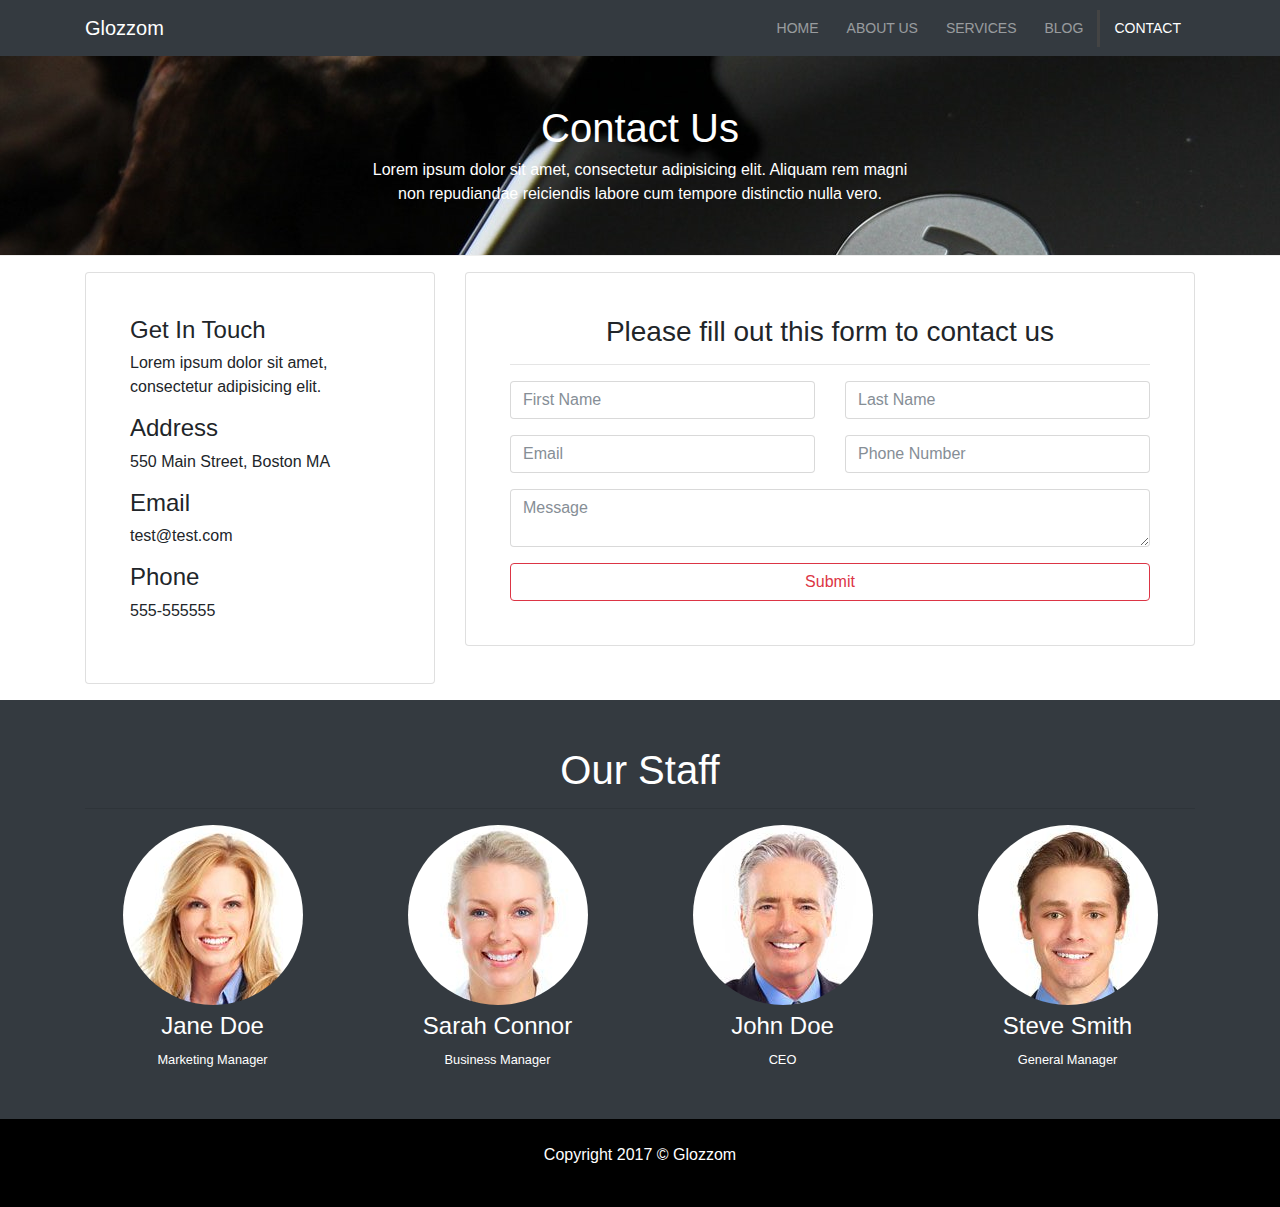
<file: src/contact.html>
<!DOCTYPE html>
<html lang="en">

<head>
    <meta charset="UTF-8">
    <meta name="viewport" content="width=device-width, initial-scale=1.0">
    <meta http-equiv="X-UA-Compatible" content="ie=edge">
    <title>Glozzom Theme</title>
    <link rel="stylesheet" href="css/font-awesome.min.css">
    <link rel="stylesheet" href="css/bootstrap.css">
    <link rel="stylesheet" href="css/style.css">
</head>

<body>


    <nav class="navbar navbar-expand-sm navbar-dark bg-dark">
        <div class="container">
            <a href="index.html" class="navbar-brand">Glozzom</a>
            <button class="navbar-toggler" data-toggle="collapse" data-target="#navNavbar">
                <span class="navbar-toggler-icon"></span>
            </button>
            <div class="collapse navbar-collapse" id=navNavbar>
                <ul class="navbar-nav ml-auto">
                    <li class="nav-item">
                        <a href="index.html" class="nav-link">Home</a>
                    </li>
                    <li class="nav-item">
                        <a href="about.html" class="nav-link">About Us</a>
                    </li>
                    <li class="nav-item">
                        <a href="services.html" class="nav-link">Services</a>
                    </li>
                    <li class="nav-item">
                        <a href="Blog.html" class="nav-link">Blog</a>
                    </li>
                    <li class="nav-item active">
                        <a href="contact.html" class="nav-link">Contact</a>
                    </li>
                </ul>
            </div>
        </div>
    </nav>

    <header id="page-header">
        <div class="container">
            <div class="row">
                <div class="col-md-6 m-auto text-center">
                    <h1>Contact Us</h1>
                    <p>Lorem ipsum dolor sit amet, consectetur adipisicing elit. Aliquam rem magni non repudiandae reiciendis labore cum tempore distinctio nulla vero.</p>
                </div>
            </div>
        </div>
    </header>

    <!-- CONTACT SECTION -->
    <section id="contact" class="py-3">
        <div class="container">
            <div class="row">
                <div class="col-md-4">
                    <div class="card p-4">
                        <div class="card-body">
                            <h4>Get In Touch</h4>
                            <p>Lorem ipsum dolor sit amet, consectetur adipisicing elit.</p>
                            <h4>Address</h4>
                            <p>550 Main Street, Boston MA</p>
                            <h4>Email</h4>
                            <p>test@test.com</p>
                            <h4>Phone</h4>
                            <p>555-555555</p>
                        </div>
                    </div>
                </div>
                <div class="col-md-8">
                    <div class="card p-4">
                        <div class="card-body">
                            <h3 class="text-center">Please fill out this form to contact us</h3>
                            <hr>
                            <div class="row">
                                <div class="col-md-6">
                                    <div class="form-group">
                                        <input type="text" class="form-control" placeholder="First Name">
                                    </div>
                                </div>
                                <div class="col-md-6">
                                    <div class="form-group">
                                        <input type="text" class="form-control" placeholder="Last Name">
                                    </div>
                                </div>
                                <div class="col-md-6">
                                    <div class="form-group">
                                        <input type="email" class="form-control" placeholder="Email">
                                    </div>
                                </div>
                                <div class="col-md-6">
                                    <div class="form-group">
                                        <input type="text" class="form-control" placeholder="Phone Number">
                                    </div>
                                </div>
                            </div>
                            <div class="row">
                                <div class="col-md-12">
                                    <div class="form-group">
                                        <textarea class="form-control" placeholder="Message"></textarea>
                                    </div>
                                </div>
                                <div class="col-md-12">
                                    <input type="submit" class="btn btn-outline-danger btn-block" name="" value="Submit">
                                </div>
                            </div>
                        </div>
                    </div>
                </div>
            </div>
        </div>
    </section>

    <!-- STAFF SECTION -->
    <section id="staff" class="py-5 text-center bg-dark text-white">
        <div class="container">
            <h1>Our Staff</h1>
            <hr>
            <div class="row">
                <div class="col-md-3">
                    <img src="img/person1.jpg" alt="" class="img-fluid rounded-circle mb-2">
                    <h4>Jane Doe</h4>
                    <small>Marketing  Manager</small>
                </div>
                <div class="col-md-3">
                    <img src="img/person2.jpg" alt="" class="img-fluid rounded-circle mb-2">
                    <h4>Sarah Connor</h4>
                    <small>Business Manager</small>
                </div>
                <div class="col-md-3">
                    <img src="img/person3.jpg" alt="" class="img-fluid rounded-circle mb-2">
                    <h4>John Doe</h4>
                    <small>CEO</small>
                </div>
                <div class="col-md-3">
                    <img src="img/person4.jpg" alt="" class="img-fluid rounded-circle mb-2">
                    <h4>Steve Smith</h4>
                    <small>General Manager</small>
                </div>
            </div>
        </div>
    </section>

    <footer id="main-footer" class="text-center p-4">
        <div class="container">
            <div class="row">
                <div class="col">
                    <p>Copyright 2017 &copy; Glozzom</p>
                </div>
            </div>
        </div>
    </footer>

    <script src="js/jquery.min.js"></script>
    <script src="js/popper.min.js"></script>
    <script src="js/bootstrap.min.js"></script>
    <script src="js/slick.js"></script>
    <script src="js/main.js"></script>
</body>

</html>
</file>
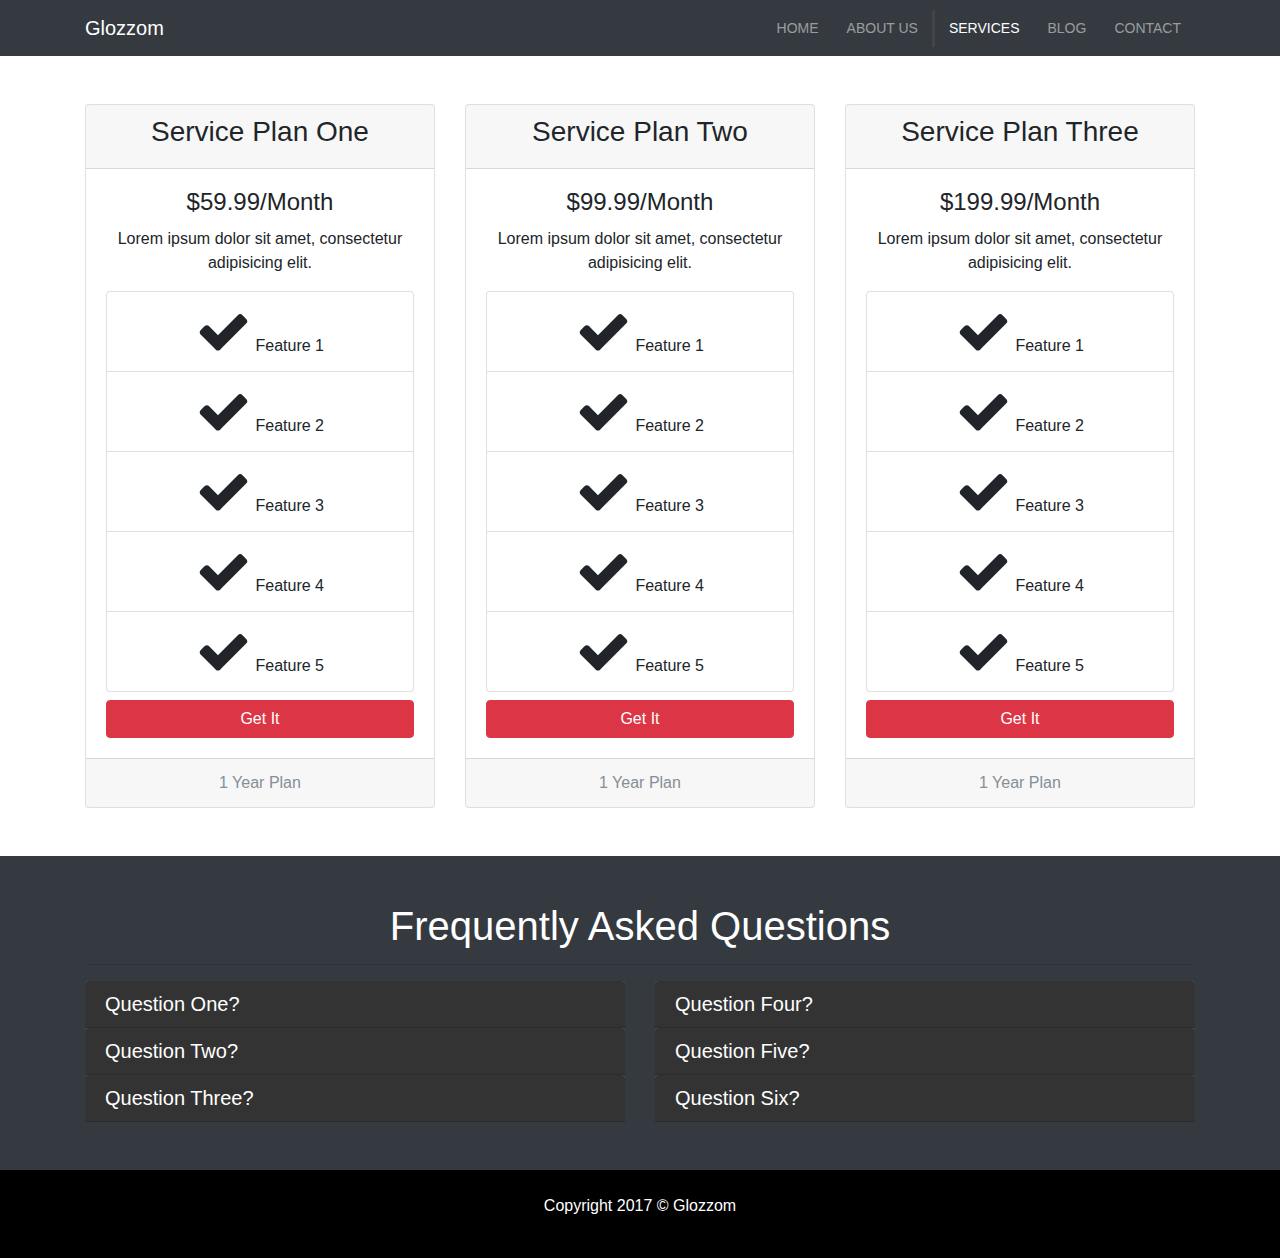
<file: src/services.html>
<!DOCTYPE html>
<html lang="en">

<head>
    <meta charset="UTF-8">
    <meta name="viewport" content="width=device-width, initial-scale=1.0">
    <meta http-equiv="X-UA-Compatible" content="ie=edge">
    <title>Glozzom Theme</title>
    <link rel="stylesheet" href="css/font-awesome.min.css">
    <link rel="stylesheet" href="css/bootstrap.css">
    <link rel="stylesheet" href="css/style.css">
    <link rel="stylesheet" type="text/css" href="css/slick.css" />
    <link rel="stylesheet" type="text/css" href="css/slick-theme.css" />
</head>

<body>


    <nav class="navbar navbar-expand-sm navbar-dark bg-dark">
        <div class="container">
            <a href="index.html" class="navbar-brand">Glozzom</a>
            <button class="navbar-toggler" data-toggle="collapse" data-target="#navNavbar">
                <span class="navbar-toggler-icon"></span>
            </button>
            <div class="collapse navbar-collapse" id=navNavbar>
                <ul class="navbar-nav ml-auto">
                    <li class="nav-item">
                        <a href="index.html" class="nav-link">Home</a>
                    </li>
                    <li class="nav-item">
                        <a href="about.html" class="nav-link">About Us</a>
                    </li>
                    <li class="nav-item active">
                        <a href="services.html" class="nav-link">Services</a>
                    </li>
                    <li class="nav-item">
                        <a href="Blog.html" class="nav-link">Blog</a>
                    </li>
                    <li class="nav-item">
                        <a href="contact.html" class="nav-link">Contact</a>
                    </li>
                </ul>
            </div>
        </div>
    </nav>

    <!-- SERVICES SECTION -->
    <section id="services" class="py-5">
        <div class="container">
            <div class="row">
                <div class="col-md-4">
                    <div class="card text-center">
                        <div class="card-header">
                            <h3>Service Plan One</h3>
                        </div>
                        <div class="card-body">
                            <h4 class="card-title">$59.99/Month</h4>
                            <p class="card-text">Lorem ipsum dolor sit amet, consectetur adipisicing elit.</p>
                            <ul class="list-group">
                                <li class="list-group-item"><i class="fa fa-check"></i> Feature 1</li>
                                <li class="list-group-item"><i class="fa fa-check"></i> Feature 2</li>
                                <li class="list-group-item"><i class="fa fa-check"></i> Feature 3</li>
                                <li class="list-group-item"><i class="fa fa-check"></i> Feature 4</li>
                                <li class="list-group-item"><i class="fa fa-check"></i> Feature 5</li>
                            </ul>
                            <a href="" class="btn btn-danger btn-block mt-2">Get It</a>
                        </div>
                        <div class="card-footer text-muted">
                            1 Year Plan
                        </div>
                    </div>
                </div>
                <div class="col-md-4">
                    <div class="card text-center">
                        <div class="card-header">
                            <h3>Service Plan Two</h3>
                        </div>
                        <div class="card-body">
                            <h4 class="card-title">$99.99/Month</h4>
                            <p class="card-text">Lorem ipsum dolor sit amet, consectetur adipisicing elit.</p>
                            <ul class="list-group">
                                <li class="list-group-item"><i class="fa fa-check"></i> Feature 1</li>
                                <li class="list-group-item"><i class="fa fa-check"></i> Feature 2</li>
                                <li class="list-group-item"><i class="fa fa-check"></i> Feature 3</li>
                                <li class="list-group-item"><i class="fa fa-check"></i> Feature 4</li>
                                <li class="list-group-item"><i class="fa fa-check"></i> Feature 5</li>
                            </ul>
                            <a href="" class="btn btn-danger btn-block mt-2">Get It</a>
                        </div>
                        <div class="card-footer text-muted">
                            1 Year Plan
                        </div>
                    </div>
                </div>
                <div class="col-md-4">
                    <div class="card text-center">
                        <div class="card-header">
                            <h3>Service Plan Three</h3>
                        </div>
                        <div class="card-body">
                            <h4 class="card-title">$199.99/Month</h4>
                            <p class="card-text">Lorem ipsum dolor sit amet, consectetur adipisicing elit.</p>
                            <ul class="list-group">
                                <li class="list-group-item"><i class="fa fa-check"></i> Feature 1</li>
                                <li class="list-group-item"><i class="fa fa-check"></i> Feature 2</li>
                                <li class="list-group-item"><i class="fa fa-check"></i> Feature 3</li>
                                <li class="list-group-item"><i class="fa fa-check"></i> Feature 4</li>
                                <li class="list-group-item"><i class="fa fa-check"></i> Feature 5</li>
                            </ul>
                            <a href="" class="btn btn-danger btn-block mt-2">Get It</a>
                        </div>
                        <div class="card-footer text-muted">
                            1 Year Plan
                        </div>
                    </div>
                </div>
            </div>
        </div>
    </section>

    <!-- FAQ SECTION -->
    <section id="faq-section" class="p-5 bg-dark text-white">
        <div class="container">
            <h1 class="text-center">Frequently Asked Questions</h1>
            <hr>
            <div class="row">
                <div class="col-md-6">
                    <div id="accordion">
                        <div class="card">
                            <div class="card-header" id="heading1">
                                <h5 class="mb-0">
                                    <a data-toggle="collapse" data-parent="#accordion" href="#collapseOne">Question One?</a>
                                </h5>
                            </div>
                            <div id="collapseOne" class="collapse">
                                <div class="card-body">Lorem ipsum dolor sit amet, consectetur adipisicing elit. Quaerat, dolores. Accusamus aliquam deserunt odit nobis cupiditate magnam placeat voluptate adipisci officia nesciunt soluta aspernatur perspiciatis, possimus blanditiis,
                                    dignissimos est atque!</div>
                            </div>
                        </div>

                        <div class="card">
                            <div class="card-header" id="heading1">
                                <h5 class="mb-0">
                                    <a data-toggle="collapse" data-parent="#accordion" href="#collapseTwo">Question Two?</a>
                                </h5>
                            </div>
                            <div id="collapseTwo" class="collapse">
                                <div class="card-body">Lorem ipsum dolor sit amet, consectetur adipisicing elit. Quaerat, dolores. Accusamus aliquam deserunt odit nobis cupiditate magnam placeat voluptate adipisci officia nesciunt soluta aspernatur perspiciatis, possimus blanditiis,
                                    dignissimos est atque!</div>
                            </div>
                        </div>
                        <div class="card">
                            <div class="card-header" id="heading1">
                                <h5 class="mb-0">
                                    <a data-toggle="collapse" data-parent="#accordion" href="#collapseThree">Question Three?</a>
                                </h5>
                            </div>
                            <div id="collapseThree" class="collapse">
                                <div class="card-body">Lorem ipsum dolor sit amet, consectetur adipisicing elit. Quaerat, dolores. Accusamus aliquam deserunt odit nobis cupiditate magnam placeat voluptate adipisci officia nesciunt soluta aspernatur perspiciatis, possimus blanditiis,
                                    dignissimos est atque!</div>
                            </div>
                        </div>
                    </div>
                </div>
                <div class="col-md-6">

                    <div id="accordion">
                        <div class="card">
                            <div class="card-header" id="heading1">
                                <h5 class="mb-0">
                                  <a data-toggle="collapse" data-parent="#accordion" href="#collapseFour">Question Four?</a>
                              </h5>
                            </div>
                            <div id="collapseFour" class="collapse">
                                <div class="card-body">Lorem ipsum dolor sit amet, consectetur adipisicing elit. Quaerat, dolores. Accusamus aliquam deserunt odit nobis cupiditate magnam placeat voluptate adipisci officia nesciunt soluta aspernatur perspiciatis, possimus blanditiis,
                                    dignissimos est atque!</div>
                            </div>
                        </div>

                        <div class="card">
                            <div class="card-header" id="heading1">
                                <h5 class="mb-0">
                                  <a data-toggle="collapse" data-parent="#accordion" href="#collapseFive">Question Five?</a>
                              </h5>
                            </div>
                            <div id="collapseFive" class="collapse">
                                <div class="card-body">Lorem ipsum dolor sit amet, consectetur adipisicing elit. Quaerat, dolores. Accusamus aliquam deserunt odit nobis cupiditate magnam placeat voluptate adipisci officia nesciunt soluta aspernatur perspiciatis, possimus blanditiis,
                                    dignissimos est atque!</div>
                            </div>
                        </div>
                        <div class="card">
                            <div class="card-header" id="heading1">
                                <h5 class="mb-0">
                                  <a data-toggle="collapse" data-parent="#accordion" href="#collapseFive">Question Six?</a>
                              </h5>
                            </div>
                            <div id="collapseFive" class="collapse">
                                <div class="card-body">Lorem ipsum dolor sit amet, consectetur adipisicing elit. Quaerat, dolores. Accusamus aliquam deserunt odit nobis cupiditate magnam placeat voluptate adipisci officia nesciunt soluta aspernatur perspiciatis, possimus blanditiis,
                                    dignissimos est atque!</div>
                            </div>
                        </div>
                    </div>

                </div>
            </div>
        </div>
    </section>
    <footer id="main-footer" class="text-center p-4">
        <div class="container">
            <div class="row">
                <div class="col">
                    <p>Copyright 2017 &copy; Glozzom</p>
                </div>
            </div>
        </div>
    </footer>

    <script src="js/jquery.min.js"></script>
    <script src="js/popper.min.js"></script>
    <script src="js/bootstrap.min.js"></script>
    <script src="js/slick.js"></script>
    <script src="js/main.js"></script>
</body>

</html>
</file>
<file: src/css/style.css>
body {
  overflow-x: hidden; }

.navbar-dark .nav-link {
  font-size: 14px;
  text-transform: uppercase;
  padding-left: 1em !important;
  padding-right: 1em !important; }

.navbar-dark .nav-item.active {
  border-left: #444 3px solid; }

.carousel-item {
  height: 450px; }

.carousel-image-1 {
  background: url("../img/image1.jpg");
  background-size: cover; }

.carousel-image-2 {
  background: url("../img/image2.jpg");
  background-size: cover; }

.carousel-image-3 {
  background: url("../img/image3.jpg");
  background-size: cover; }

.fa {
  font-size: 55px; }

#home-heading {
  position: relative;
  min-height: 200px;
  background: url("../img/lights.jpg");
  background-attachment: fixed;
  background-repeat: no-repeat;
  text-align: center;
  color: #fff; }

.dark-overlay {
  position: absolute;
  background-color: #dark-overlay;
  top: 0;
  left: 0;
  width: 100%;
  height: 100%; }

#video-play {
  position: relative;
  min-height: 200px;
  background: url("../img/media.jpg");
  background-attachment: fixed;
  background-repeat: no-repeat;
  background-position: 0 -300px;
  text-align: center;
  color: #fff; }
  #video-play a {
    color: #fff; }

#main-footer {
  background: #000;
  color: #fff; }

#page-header {
  height: 200px;
  background: url("../img/image1.jpg");
  background-position: 0 -360px;
  background-attachment: fixed;
  color: #fff;
  border-bottom: 1px #eee solid;
  padding-top: 50px; }

#about img {
  margin-top: -50px; }

#faq-section .card {
  border: #444; }
  #faq-section .card a {
    color: #fff;
    text-decoration: none; }

#faq-section .card-body, #faq-section .card-header {
  background: #333; }
</file>
